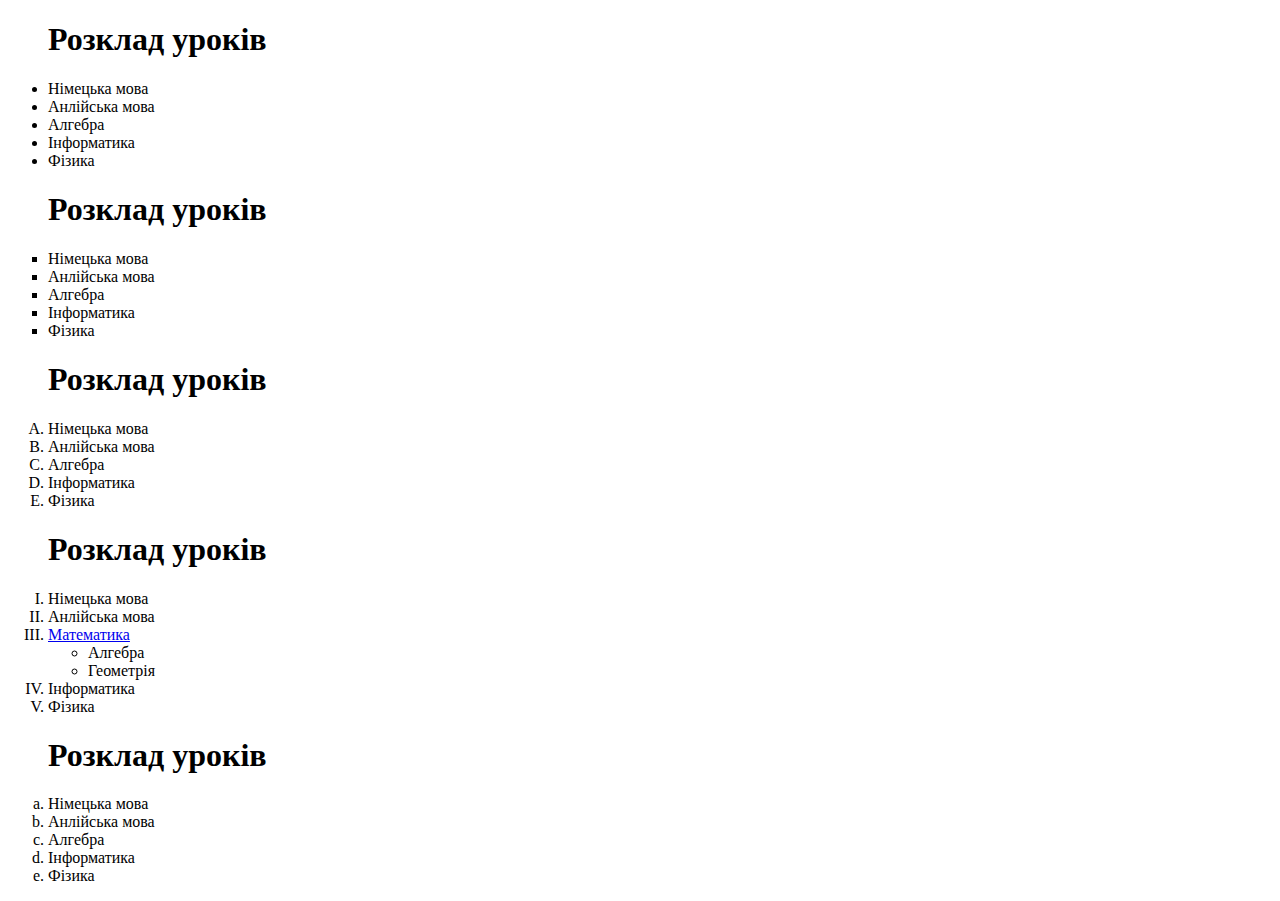
<file: Lists/index.html>
<!DOCTYPE html>
<html lang="en">
<head>
    <meta charset="UTF-8">
    <title>Lists</title>
</head>
<body>
    <ul type="disc">
       <h1>Розклад уроків</h1>
        <li>Німецька мова</li>
        <li>Анлійська мова</li>
        <li>Алгебра</li>
        <li>Інформатика</li>
        <li>Фізика</li>
    </ul>
    <ul type="square">
       <h1>Розклад уроків</h1>
        <li>Німецька мова</li>
        <li>Анлійська мова</li>
        <li>Алгебра</li>
        <li>Інформатика</li>
        <li>Фізика</li>
    </ul>
    <ol type="A">
       <h1>Розклад уроків</h1>
        <li>Німецька мова</li>
        <li>Анлійська мова</li>
        <li>Алгебра</li>
        <li>Інформатика</li>
        <li>Фізика</li>
    </ol>
    <ol type="I">
       <h1>Розклад уроків</h1>
        <li>Німецька мова</li>
        <li>Анлійська мова</li>
        <li><a href="https://uk.wikipedia.org/wiki/%D0%9C%D0%B0%D1%82%D0%B5%D0%BC%D0%B0%D1%82%D0%B8%D0%BA%D0%B0" target="blank">Математика</a>
            <ul>
               <li>Алгебра</li>
               <li>Геометрія</li>
            </ul> 
        </li>
        <li>Інформатика</li>
        <li>Фізика</li>
    </ol>
    <ol type="a">
       <h1>Розклад уроків</h1>
        <li>Німецька мова</li>
        <li>Анлійська мова</li>
        <li>Алгебра</li>
        <li>Інформатика</li>
        <li>Фізика</li>
    </ol>
</body>
</html>
</file>
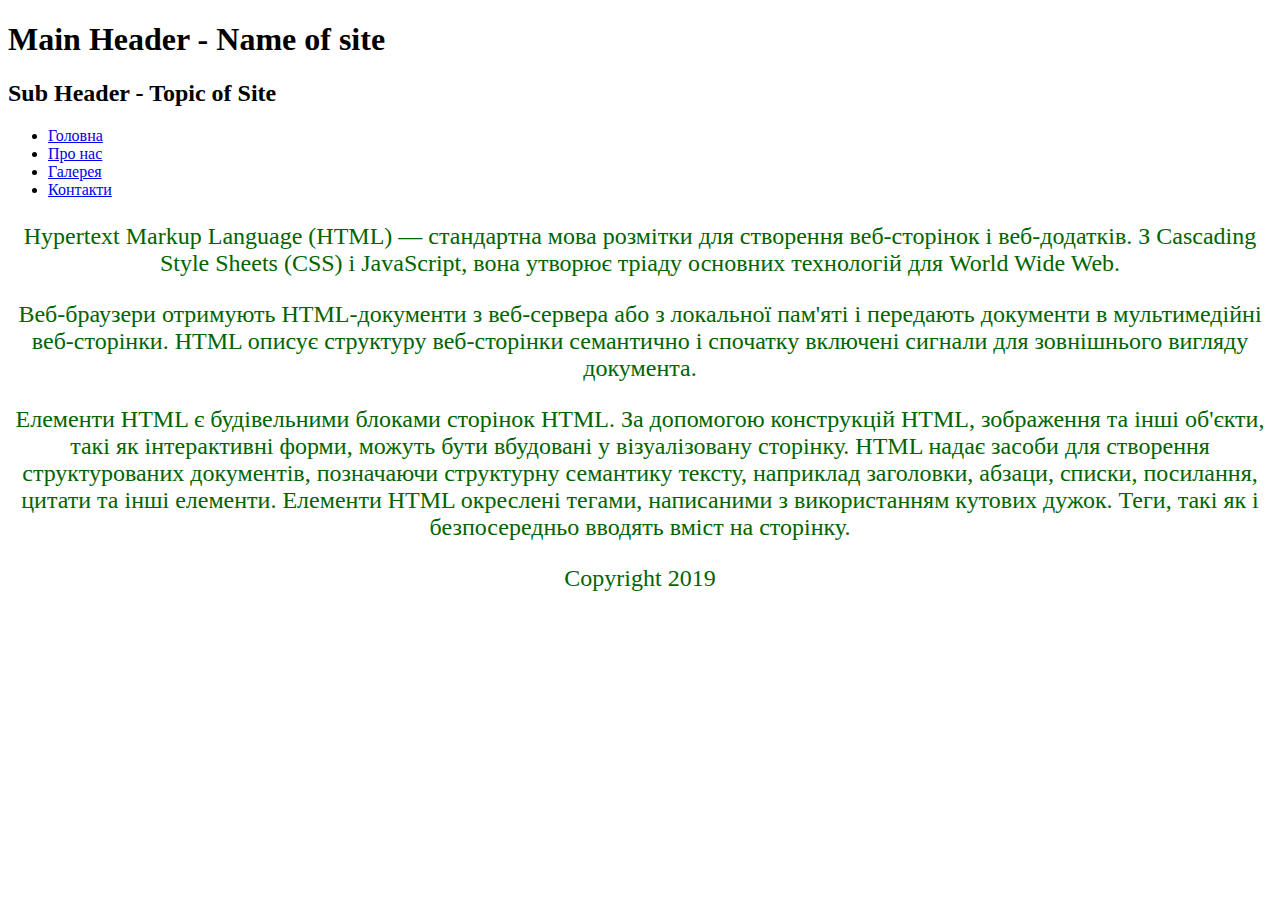
<file: Site/index.html>
<!DOCTYPE html>
<html lang="uk">
<head>
    <meta charset="UTF-8">
    <meta name="viewport" content="width=device-width, initial-scale=1.0">
    <meta http-equiv="X-UA-Compatible" content="ie=edge">
    <title>Not my first site</title>
    <style>
            p{
                text-align: center;
                color:darkgreen;
                font-size: 18pt;
            }
    </style>
</head>
<body>
    <header>
        <h1>Main Header - Name of site</h1>
        <h2>Sub Header - Topic of Site</h2>
    </header>
    <nav>
        <ul>
            <li><a href="index.html">Головна</a></li>
            <li><a href="info.html">Про нас</a></li>
            <li><a href="gallery.html">Галерея</a></li>
            <li><a href="form.html">Контакти</a></li>
        </ul>
    </nav>
    <p>Hypertext Markup Language (HTML) — стандартна мова розмітки для створення веб-сторінок і веб-додатків. З Cascading Style Sheets (CSS) і JavaScript, вона утворює тріаду основних технологій для World Wide Web.</p>
    <p>Веб-браузери отримують HTML-документи з веб-сервера або з локальної пам'яті і передають документи в мультимедійні веб-сторінки. HTML описує структуру веб-сторінки семантично і спочатку включені сигнали для зовнішнього вигляду документа.</p>
    <p>Елементи HTML є будівельними блоками сторінок HTML. За допомогою конструкцій HTML, зображення та інші об'єкти, такі як інтерактивні форми, можуть бути вбудовані у візуалізовану сторінку. HTML надає засоби для створення структурованих документів, позначаючи структурну семантику тексту, наприклад заголовки, абзаци, списки, посилання, цитати та інші елементи. Елементи HTML окреслені тегами, написаними з використанням кутових дужок. Теги, такі як і безпосередньо вводять вміст на сторінку.</p>
    <footer>
        <p>Copyright 2019</p>
    </footer>
</body>
</html>
</file>
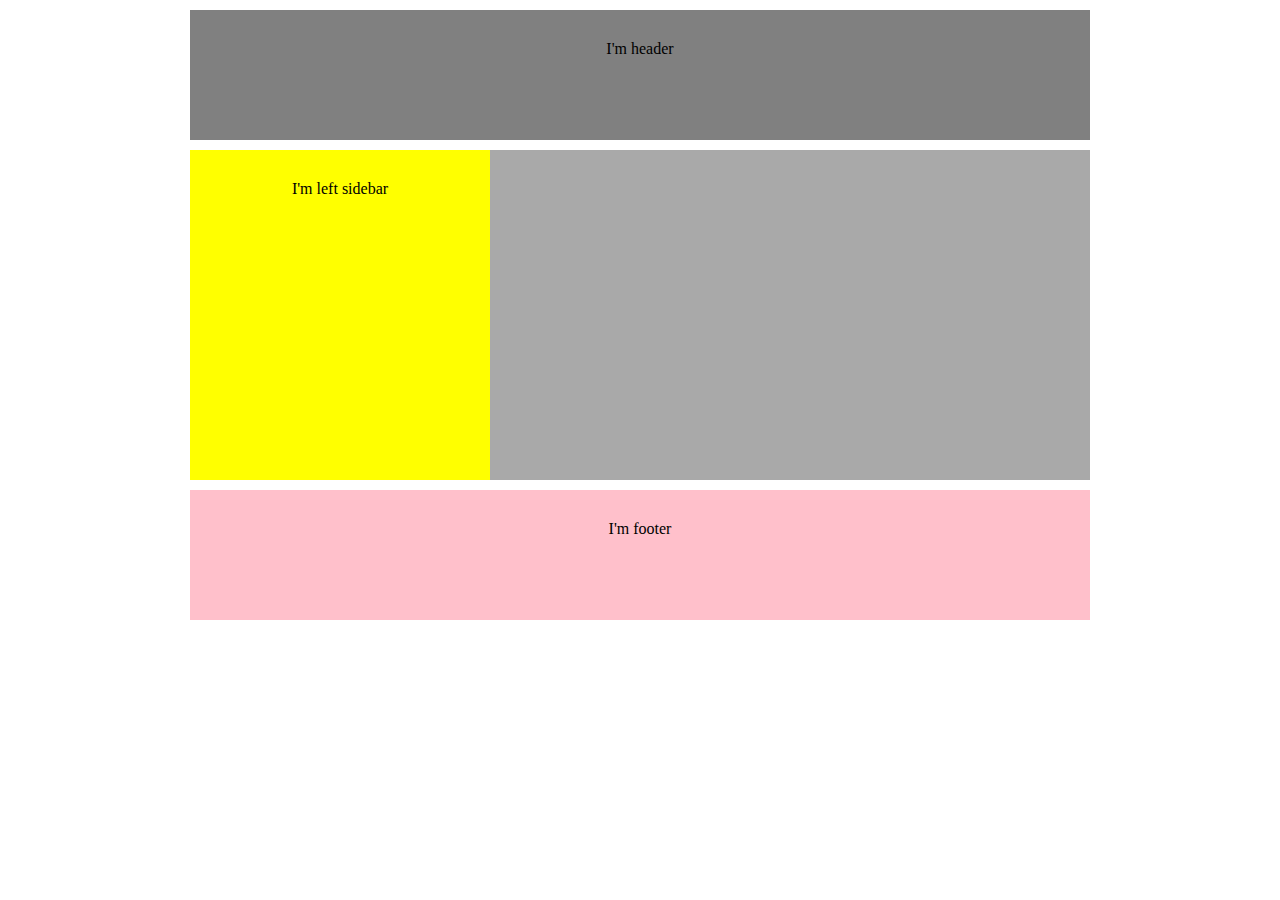
<file: Пр_р/index.html>
<!DOCTYPE html>
<html lang="en">
<head>
    <meta charset="UTF-8">
    <meta name="viewport" content="width=device-width, initial-scale=1.0">
    <title>My work</title>
    <style type="text/css">
        @import url(css/style.css);
    </style>
</head>
<body>
    <header>I'm header</header>
    <div>
        <aside>I'm left sidebar</aside>
        <main></main>
    </div>
    <footer>I'm footer</footer>
</body>
</html>
</file>
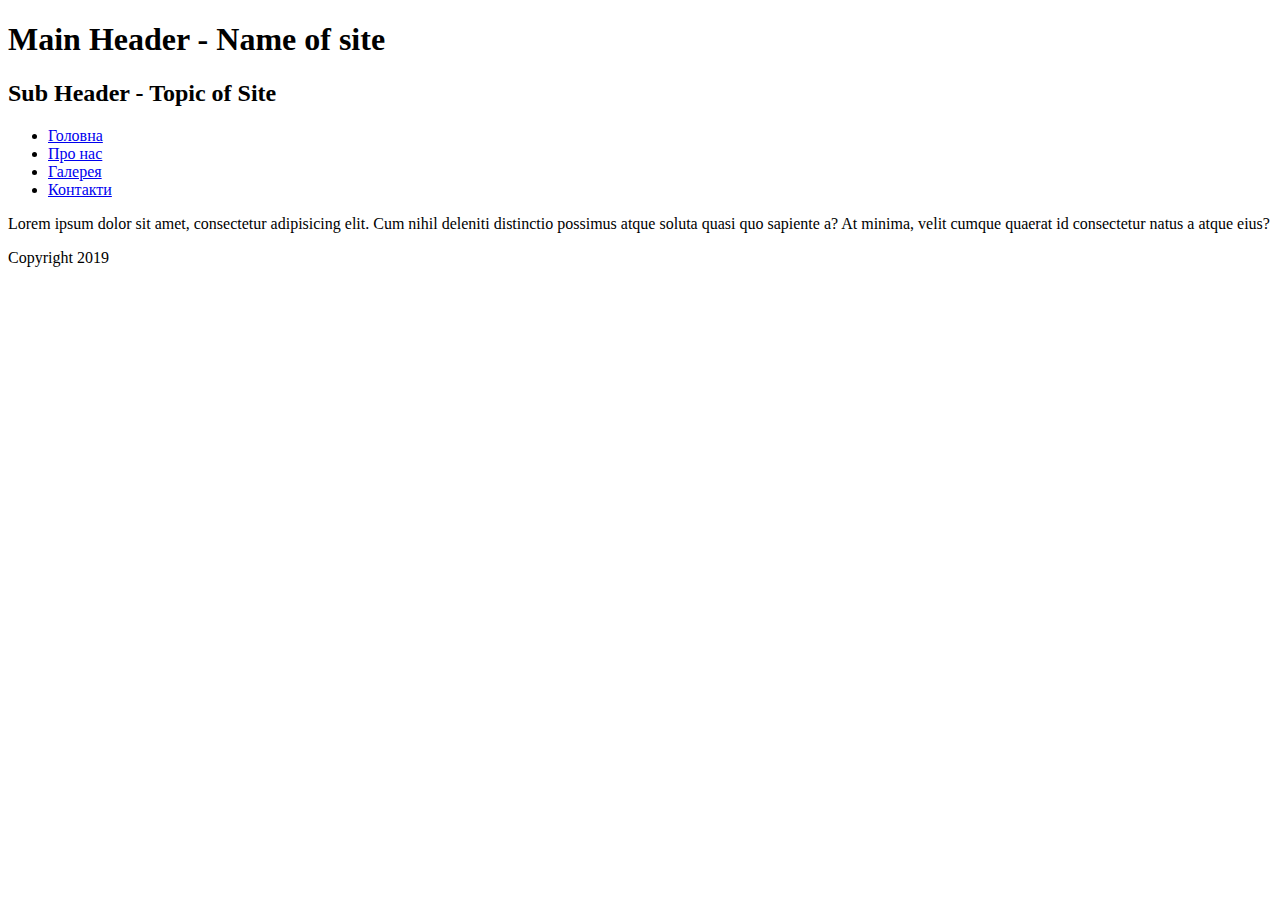
<file: Site/form.html>
<!DOCTYPE html>
<html lang="uk">
<head>
    <meta charset="UTF-8">
    <meta name="viewport" content="width=device-width, initial-scale=1.0">
    <meta http-equiv="X-UA-Compatible" content="ie=edge">
    <title>Not my first site</title>
</head>
<body>
    <header>
        <h1>Main Header - Name of site</h1>
        <h2>Sub Header - Topic of Site</h2>
    </header>
    <nav>
        <ul>
            <li><a href="index.html">Головна</a></li>
            <li><a href="info.html">Про нас</a></li>
            <li><a href="gallery.html">Галерея</a></li>
            <li><a href="form.html">Контакти</a></li>
        </ul>
    </nav>
    <p>Lorem ipsum dolor sit amet, consectetur adipisicing elit. Cum nihil deleniti distinctio possimus atque soluta quasi quo sapiente a? At minima, velit cumque quaerat id consectetur natus a atque eius?</p>
    <footer>
        <p>Copyright 2019</p>
    </footer>
</body>
</html>
</file>
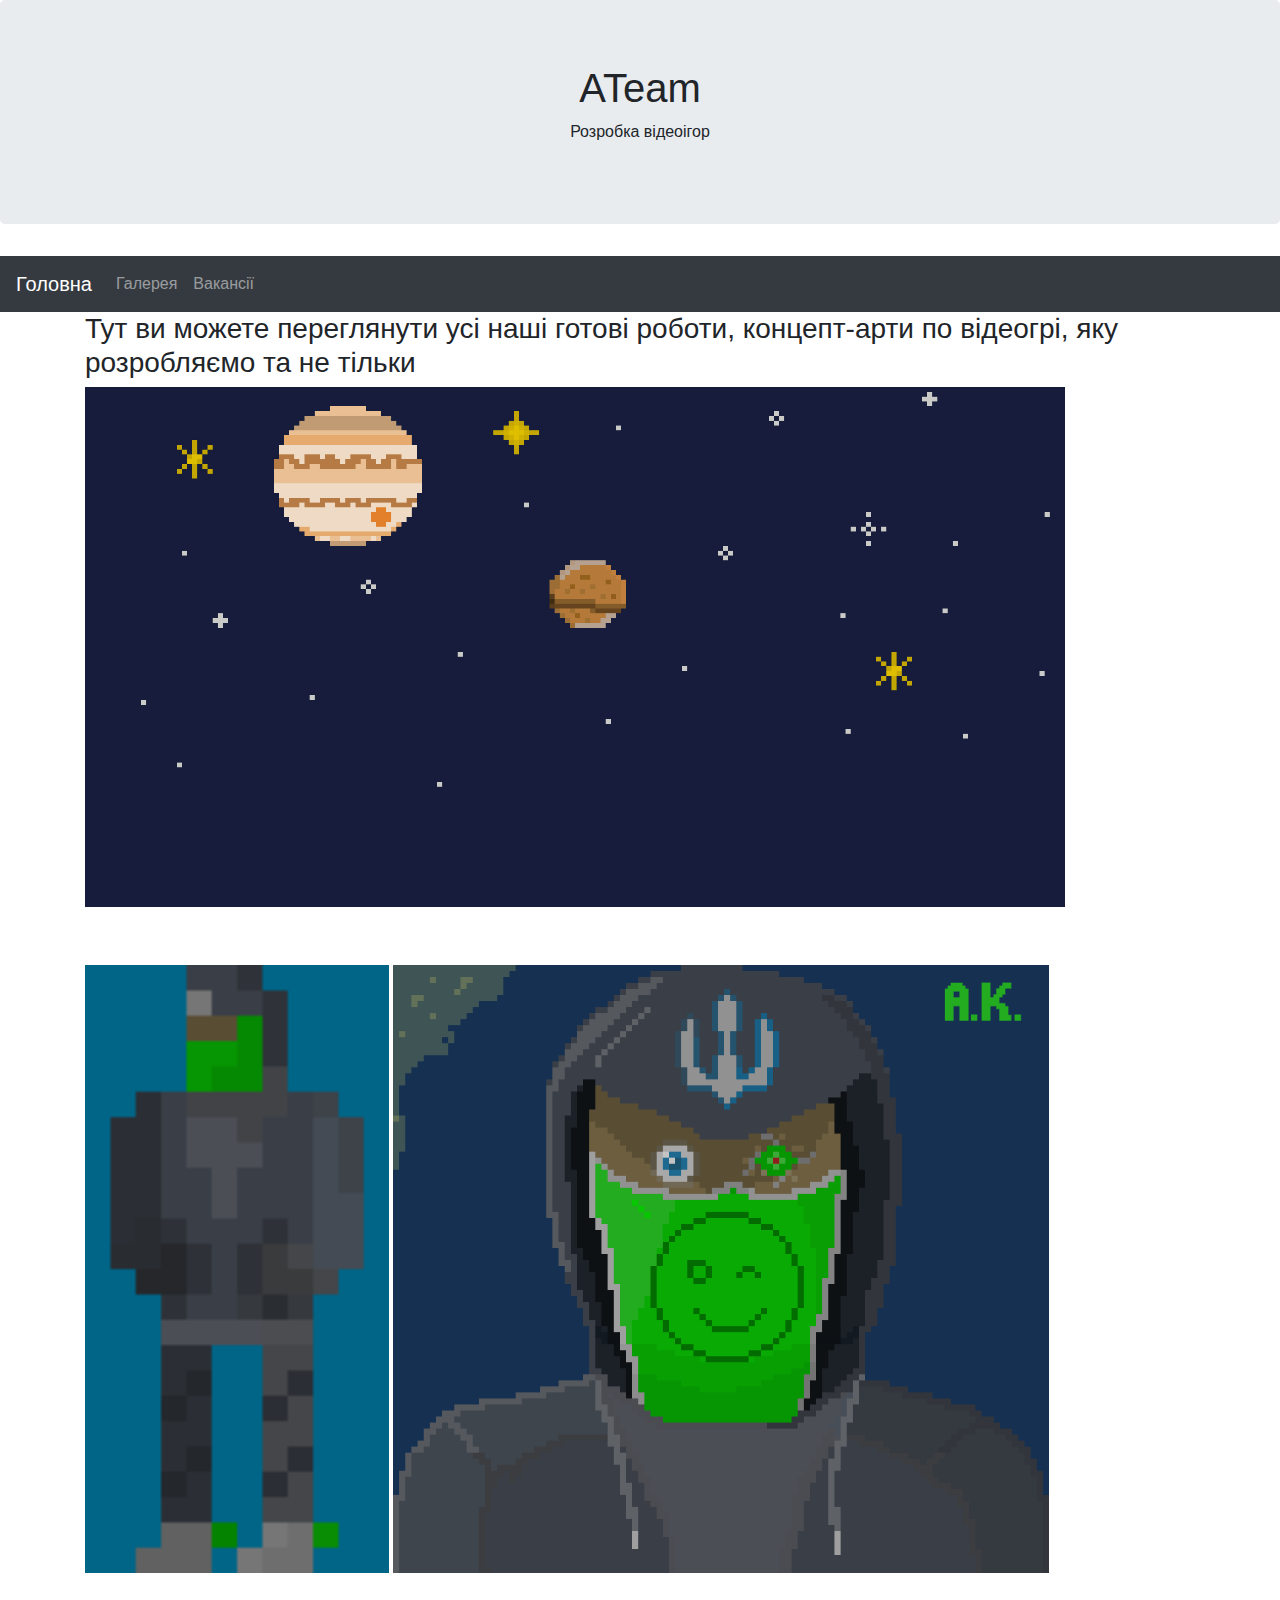
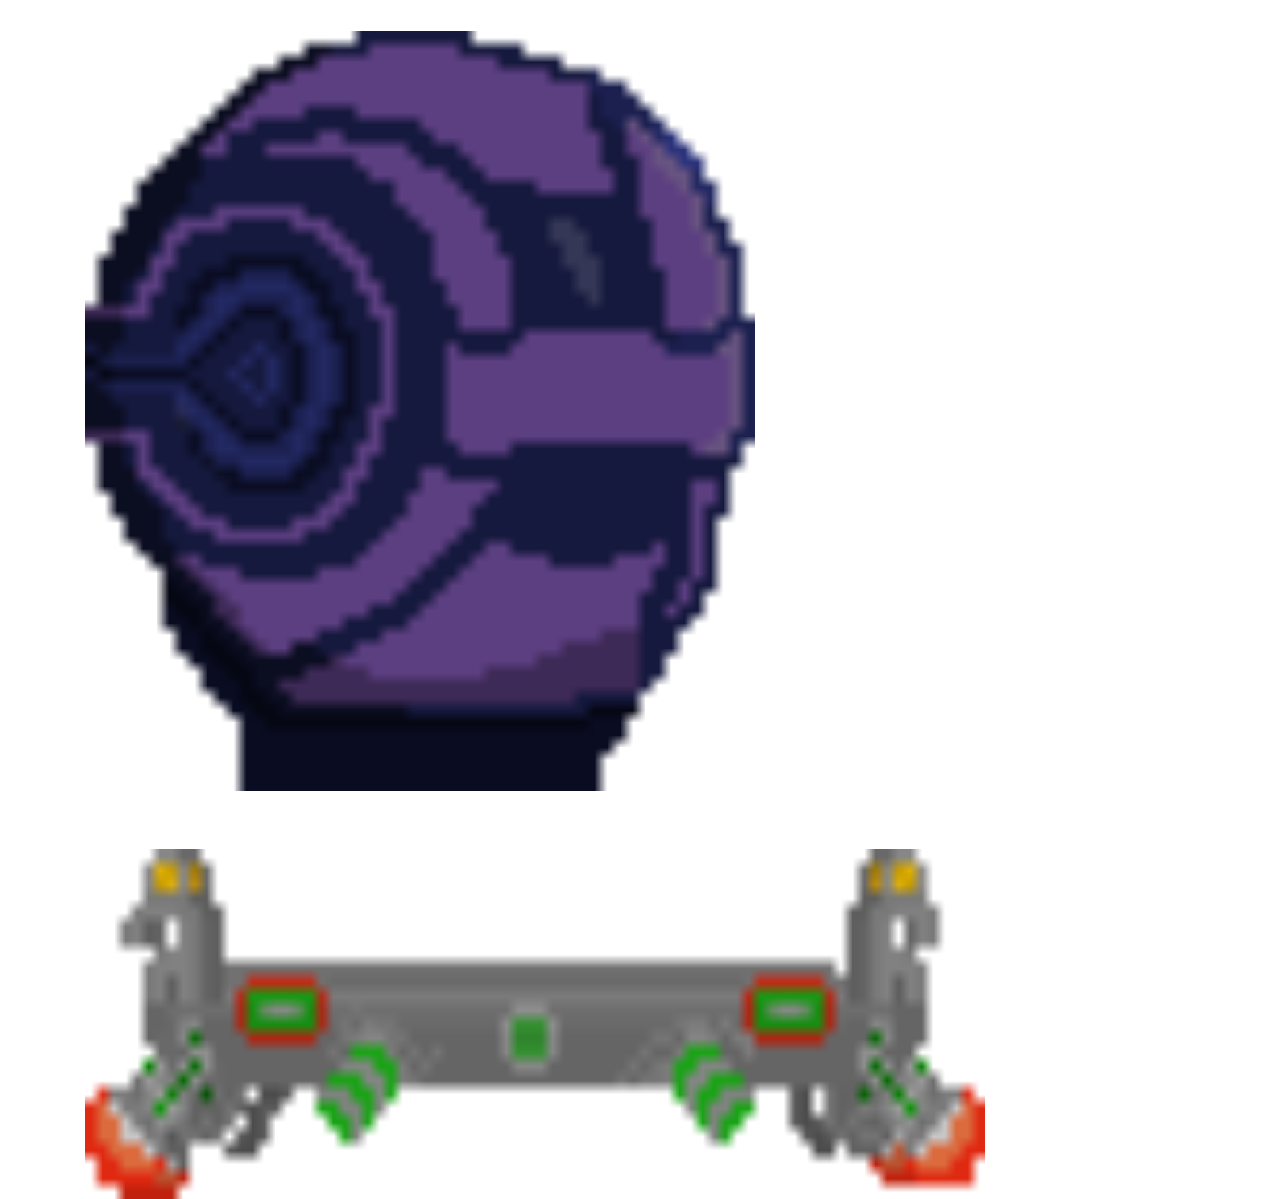
<file: zavd_Bootstrap/gallery.html>
<!DOCTYPE html>
<html lang="en">
<head>
    <meta charset="UTF-8">
    <meta name="viewport" content="width=device-width, initial-scale=1">
    <link rel="stylesheet" href="https://maxcdn.bootstrapcdn.com/bootstrap/4.3.1/css/bootstrap.min.css">
    <title>Галерея</title>
</head>
<body>

    <div class="jumbotron text-center">
        <h1>ATeam</h1>
        <p>Розробка відеоігор</p> 
      </div>
        
<nav class="navbar navbar-expand-sm bg-dark navbar-dark">
  <a class="navbar-brand" href="index.html">Головна</a>
  <button class="navbar-toggler" type="button" data-toggle="collapse" data-target="#collapsibleNavbar">
    <span class="navbar-toggler-icon"></span>
  </button>
  <div class="collapse navbar-collapse" id="collapsibleNavbar">
    <ul class="navbar-nav">
      <li class="nav-item">
        <a class="nav-link" href="gallery.html">Галерея</a>
      </li>
      <li class="nav-item">
        <a class="nav-link" href="vacancies.html">Вакансії</a>
      </li>
    </ul>
  </div>  
</nav>

      <div class="container">

        <h3>Тут ви можете переглянути усі наші готові роботи, концепт-арти по відеогрі, яку розробляємо та не тільки</h3>
        
        <img src="img/space.jpg" alt="Well..." style="width: 980px; height: 520px">
        <pre>

        </pre>
        <img src="img/Idle.gif" alt="Well..." style="width: 304px; height: 608px">
        <img src="img/MIH.gif" alt="Well..." style="width: 656px; height: 608px">
        <pre>

        </pre>
        <img src="img/another.png" alt="He disappeared" style="width: 670px; height: 760px;">
        <pre>

        </pre>
        <img src="img/platform.png" alt="well..." style="width: 900px; height: 350px;">

      </div>

    <script src="https://ajax.googleapis.com/ajax/libs/jquery/3.3.1/jquery.min.js"></script>
    <script src="https://cdnjs.cloudflare.com/ajax/libs/popper.js/1.14.7/umd/popper.min.js"></script>
    <script src="https://maxcdn.bootstrapcdn.com/bootstrap/4.3.1/js/bootstrap.min.js"></script>
</body>
</html>
</file>
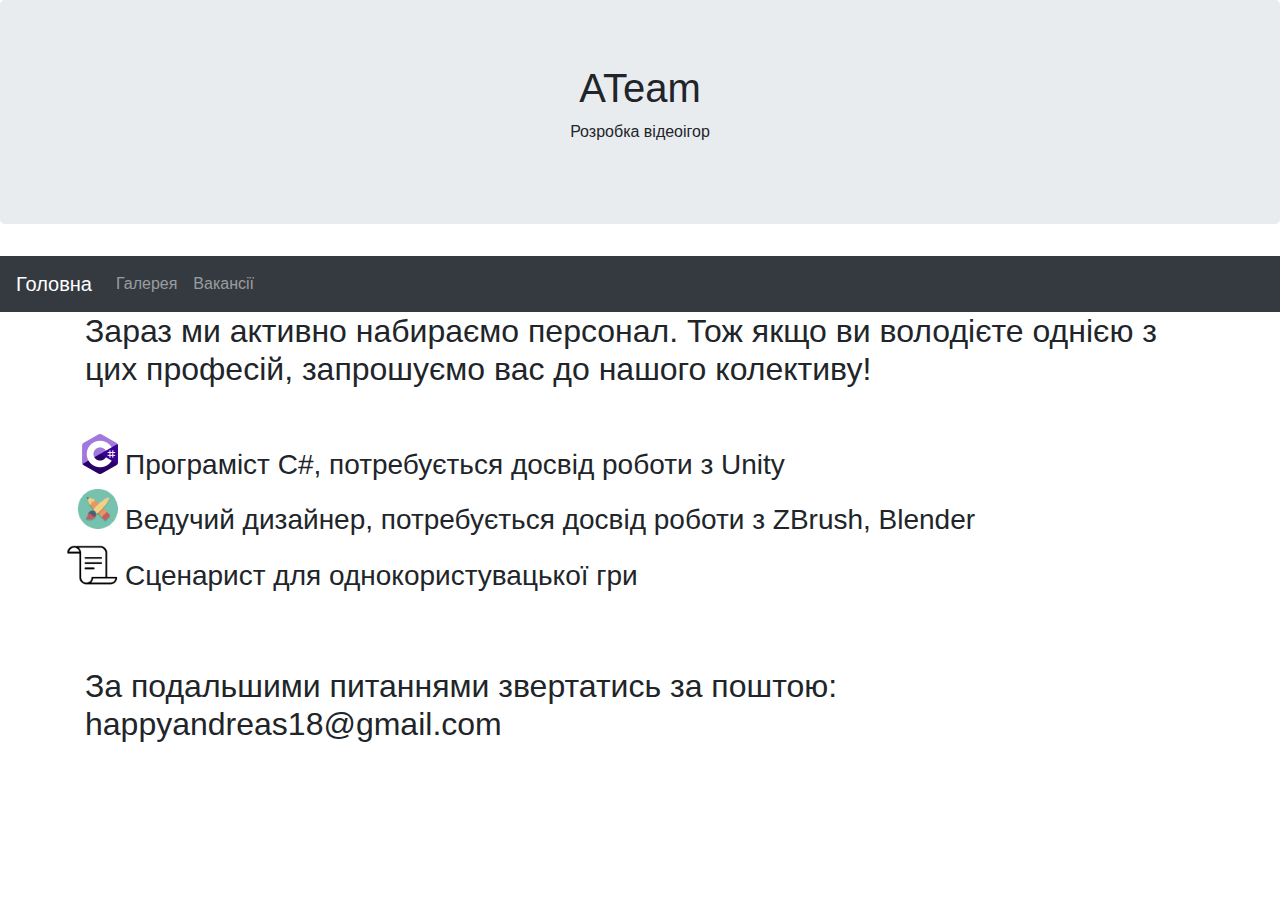
<file: zavd_Bootstrap/vacancies.html>
<!DOCTYPE html>
<html lang="en">
<head>
    <meta charset="UTF-8">
    <meta name="viewport" content="width=device-width, initial-scale=1">
    <link rel="stylesheet" href="https://maxcdn.bootstrapcdn.com/bootstrap/4.3.1/css/bootstrap.min.css">
    <title>Галерея</title>
</head>
<body>

    <div class="jumbotron text-center">
        <h1>ATeam</h1>
        <p>Розробка відеоігор</p> 
      </div>
        
<nav class="navbar navbar-expand-sm bg-dark navbar-dark">
  <a class="navbar-brand" href="index.html">Головна</a>
  <button class="navbar-toggler" type="button" data-toggle="collapse" data-target="#collapsibleNavbar">
    <span class="navbar-toggler-icon"></span>
  </button>
  <div class="collapse navbar-collapse" id="collapsibleNavbar">
    <ul class="navbar-nav">
      <li class="nav-item">
        <a class="nav-link" href="gallery.html">Галерея</a>
      </li>
      <li class="nav-item">
        <a class="nav-link" href="vacancies.html">Вакансії</a>
      </li>
    </ul>
  </div>  
</nav>

      <div class="container">
        <h2>Зараз ми активно набираємо персонал. Тож якщо ви володієте однією з цих професій, запрошуємо вас до нашого колективу!</h2>
<pre>

</pre>
        <ul>
            <li style="list-style-image: url(img/c.png)"><h3>Програміст C#, потребується досвід роботи з Unity</h3></li>
            <li style="list-style-image: url(img/d.png)"><h3>Ведучий дизайнер, потребується досвід роботи з ZBrush, Blender</h3></li>
            <li style="list-style-image: url(img/s.png)"><h3>Сценарист для однокористувацької гри</h3></li>
        </ul>
<pre>

    
</pre>
<h2>За подальшими питаннями звертатись за поштою: happyandreas18@gmail.com</h2>

      </div>

    <script src="https://ajax.googleapis.com/ajax/libs/jquery/3.3.1/jquery.min.js"></script>
    <script src="https://cdnjs.cloudflare.com/ajax/libs/popper.js/1.14.7/umd/popper.min.js"></script>
    <script src="https://maxcdn.bootstrapcdn.com/bootstrap/4.3.1/js/bootstrap.min.js"></script>
</body>
</html>
</file>
